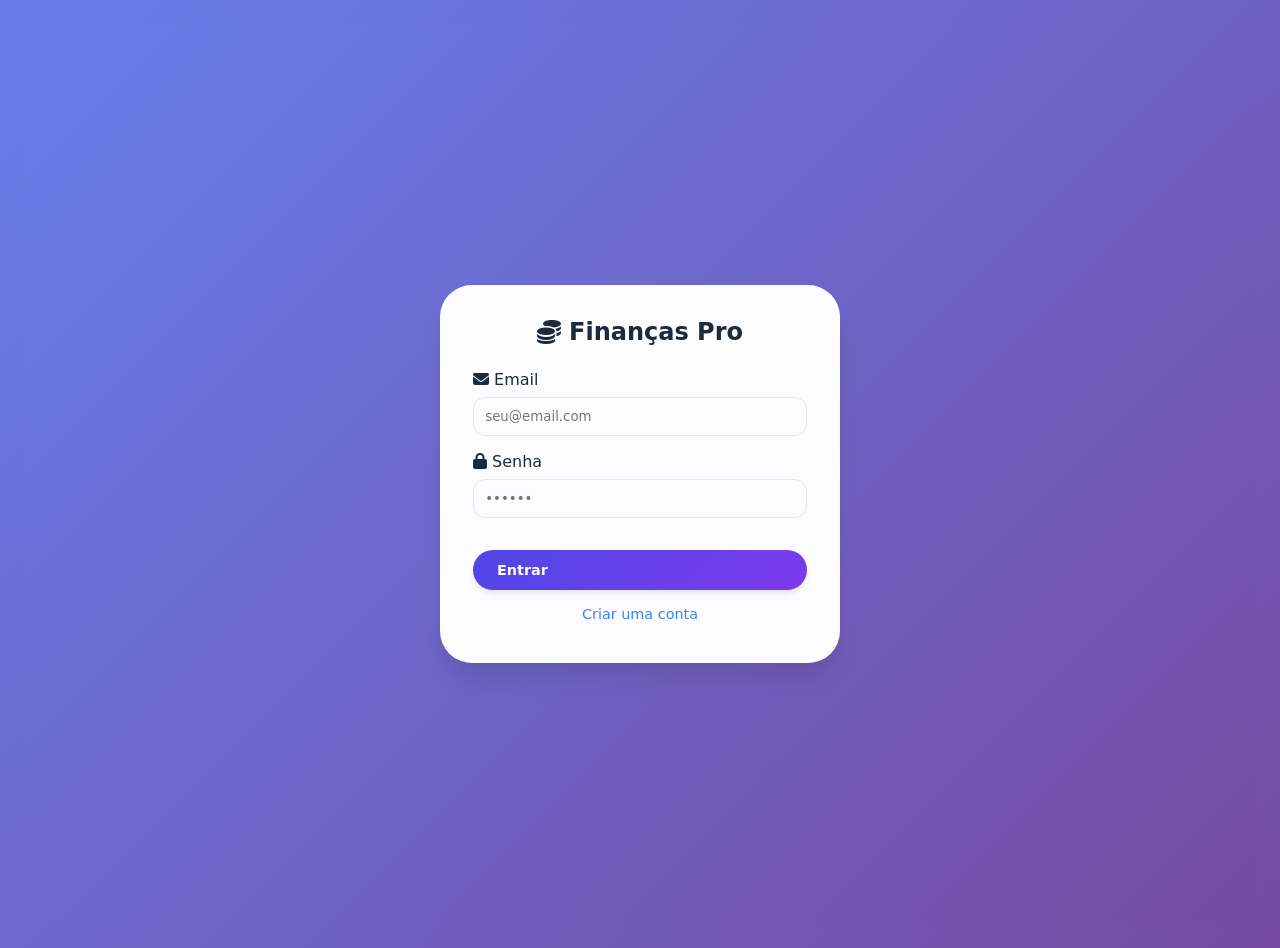
<file: login.html>
<!DOCTYPE html>
<html lang="pt-br">
<head>
    <meta charset="UTF-8">
    <meta name="viewport" content="width=device-width, initial-scale=1.0">
    <title>Finanças Pro | Login</title>
    <link rel="stylesheet" href="https://cdnjs.cloudflare.com/ajax/libs/font-awesome/6.5.1/css/all.min.css">
    <link rel="stylesheet" href="css/style.css">
    <link rel="stylesheet" href="css/login.css">
   
       
</head>
<body>
    <div class="login-container">
        <div class="login-card">
            <h2><i class="fas fa-coins"></i> Finanças Pro</h2>
            <!-- Formulário de login -->
            <form id="loginForm">
                <div class="form-group">
                    <label><i class="fas fa-envelope"></i> Email</label>
                    <input type="email" id="loginEmail" required placeholder="seu@email.com">
                </div>
                <div class="form-group">
                    <label><i class="fas fa-lock"></i> Senha</label>
                    <input type="password" id="loginSenha" required placeholder="••••••">
                </div>
                <button type="submit" class="btn-primary btn-block">Entrar</button>
                <div class="toggle-link" id="showRegisterLink">Criar uma conta</div>
                <div id="loginError" class="error-message"></div>
            </form>
            <!-- Formulário de cadastro (inicialmente oculto) -->
            <form id="registerForm" style="display: none;">
                <div class="form-group">
                    <label><i class="fas fa-user"></i> Nome</label>
                    <input type="text" id="registerNome" required placeholder="Seu nome">
                </div>
                <div class="form-group">
                    <label><i class="fas fa-envelope"></i> Email</label>
                    <input type="email" id="registerEmail" required placeholder="seu@email.com">
                </div>
                <div class="form-group">
                    <label><i class="fas fa-lock"></i> Senha</label>
                    <input type="password" id="registerSenha" required placeholder="Mínimo 6 caracteres">
                </div>
                <button type="submit" class="btn-primary btn-block">Cadastrar</button>
                <div class="toggle-link" id="showLoginLink">Voltar ao login</div>
                <div id="registerError" class="error-message"></div>
            </form>
        </div>
    </div>
    <!-- Scripts -->
    <script src="js/utils.js"></script>
    <script src="js/auth.js"></script>
</body>
</html>
</file>
<file: css/style.css>
* {
    margin: 0;
    padding: 0;
    box-sizing: border-box;
    font-family: 'Inter', system-ui, -apple-system, 'Segoe UI', Roboto, sans-serif;
}

:root {
    --bg-gradient: linear-gradient(135deg, #667eea 0%, #764ba2 100%);
    --card-bg: rgba(255, 255, 255, 0.98);
    --text-primary: #1e293b;
    --text-secondary: #64748b;
    --border-color: #e2e8f0;
    --success: #10b981;
    --danger: #ef4444;
    --info: #3b82f6;
    --shadow-sm: 0 1px 2px 0 rgb(0 0 0 / 0.05);
    --shadow-md: 0 4px 6px -1px rgb(0 0 0 / 0.1);
    --shadow-lg: 0 20px 25px -5px rgb(0 0 0 / 0.1);
}

body.dark {
    --card-bg: rgba(30, 41, 59, 0.98);
    --text-primary: #f1f5f9;
    --text-secondary: #94a3b8;
    --border-color: #334155;
    --bg-gradient: linear-gradient(135deg, #1e1b4b 0%, #4c1d95 100%);
}

body {
    background: var(--bg-gradient);
    padding: 1.5rem;
    transition: background 0.3s ease, color 0.2s ease;
}

.container {
    max-width: 1400px;
    margin: 0 auto;
}

/* Header */
.header {
    background: var(--card-bg);
    backdrop-filter: blur(12px);
    border-radius: 2rem;
    padding: 1rem 2rem;
    margin-bottom: 2rem;
    display: flex;
    justify-content: space-between;
    align-items: center;
    flex-wrap: wrap;
    gap: 1rem;
    box-shadow: var(--shadow-lg);
    border: 1px solid rgba(255,255,255,0.2);
}

.logo h1 {
    font-size: 1.75rem;
    font-weight: 800;
    background: linear-gradient(135deg, #667eea, #764ba2);
    -webkit-background-clip: text;
    background-clip: text;
    color: transparent;
    display: inline-flex;
    align-items: center;
    gap: 0.5rem;
}

.logo p {
    font-size: 0.85rem;
    color: var(--text-secondary);
    margin-top: 0.25rem;
}

.header-actions {
    display: flex;
    gap: 1rem;
    align-items: center;
    flex-wrap: wrap;
}

/* Theme Switch */
.switch {
    position: relative;
    display: inline-block;
    width: 56px;
    height: 28px;
}
.switch input { opacity: 0; width: 0; height: 0; }
.slider {
    position: absolute;
    cursor: pointer;
    top: 0; left: 0; right: 0; bottom: 0;
    background-color: #cbd5e1;
    transition: 0.3s;
    border-radius: 34px;
}
.slider:before {
    position: absolute;
    content: "☀️";
    height: 22px;
    width: 22px;
    left: 3px;
    bottom: 3px;
    background-color: white;
    transition: 0.3s;
    border-radius: 50%;
    display: flex;
    align-items: center;
    justify-content: center;
    font-size: 12px;
}
input:checked + .slider { background-color: #4f46e5; }
input:checked + .slider:before { transform: translateX(28px); content: "🌙"; }

/* Botões */
.btn-primary {
    background: linear-gradient(135deg, #4f46e5, #7c3aed);
    color: white;
    border: none;
    padding: 0.75rem 1.5rem;
    border-radius: 3rem;
    font-weight: 600;
    font-size: 0.9rem;
    cursor: pointer;
    transition: all 0.2s ease;
    display: inline-flex;
    align-items: center;
    gap: 0.5rem;
    box-shadow: var(--shadow-md);
}
.btn-primary:hover {
    transform: translateY(-2px);
    box-shadow: var(--shadow-lg);
}
.btn-secondary {
    background: transparent;
    border: 1px solid var(--border-color);
    color: var(--text-primary);
    padding: 0.5rem 1rem;
    border-radius: 2rem;
    cursor: pointer;
    transition: all 0.2s;
}
.btn-secondary:hover {
    background: rgba(0,0,0,0.05);
}

/* Cards */
.cards-grid {
    display: grid;
    grid-template-columns: repeat(auto-fit, minmax(280px, 1fr));
    gap: 1.5rem;
    margin-bottom: 2rem;
}
.card {
    background: var(--card-bg);
    backdrop-filter: blur(8px);
    border-radius: 1.5rem;
    padding: 1.5rem;
    box-shadow: var(--shadow-md);
    transition: transform 0.2s, box-shadow 0.2s;
    border: 1px solid rgba(255,255,255,0.1);
}
.card:hover {
    transform: translateY(-4px);
    box-shadow: var(--shadow-lg);
}
.card-header {
    display: flex;
    justify-content: space-between;
    align-items: center;
    margin-bottom: 1rem;
}
.card-header i {
    font-size: 2rem;
    opacity: 0.7;
}
.card .label {
    color: var(--text-secondary);
    font-size: 0.85rem;
    letter-spacing: 0.5px;
}
.card .value {
    font-size: 2.2rem;
    font-weight: 800;
    margin: 0.5rem 0;
}
.card.saldo .value { color: var(--info); }
.card.receitas .value { color: var(--success); }
.card.despesas .value { color: var(--danger); }

/* Grid 2 colunas */
.two-columns {
    display: grid;
    grid-template-columns: repeat(auto-fit, minmax(400px, 1fr));
    gap: 1.5rem;
    margin-bottom: 2rem;
}
.panel {
    background: var(--card-bg);
    border-radius: 1.5rem;
    padding: 1.5rem;
    box-shadow: var(--shadow-md);
    border: 1px solid rgba(255,255,255,0.1);
}
.panel h2 {
    font-size: 1.3rem;
    margin-bottom: 1.25rem;
    display: flex;
    align-items: center;
    gap: 0.5rem;
    border-left: 4px solid #4f46e5;
    padding-left: 0.75rem;
}

.panel canvas {
    max-width: 100%;
    height: auto !important;
    max-height: 250px;
}
.full-width {
    grid-column: 1 / -1;
}

/* Tabela */
.table-responsive {
    overflow-x: auto;
}
.transacoes-table {
    width: 100%;
    border-collapse: collapse;
}
.transacoes-table th, .transacoes-table td {
    padding: 1rem;
    text-align: left;
    border-bottom: 1px solid var(--border-color);
}
.badge-receita, .badge-despesa {
    display: inline-block;
    padding: 0.25rem 0.75rem;
    border-radius: 2rem;
    font-size: 0.8rem;
    font-weight: 600;
}
.badge-receita {
    background: rgba(16,185,129,0.2);
    color: var(--success);
}
.badge-despesa {
    background: rgba(239,68,68,0.2);
    color: var(--danger);
}
.btn-icon {
    background: none;
    border: none;
    cursor: pointer;
    font-size: 1.2rem;
    color: var(--danger);
    transition: transform 0.1s;
}
.btn-icon:hover {
    transform: scale(1.1);
}

/* Lista de categorias */
.categorias-list {
    max-height: 350px;
    overflow-y: auto;
}
.categoria-item {
    display: flex;
    justify-content: space-between;
    align-items: center;
    padding: 0.75rem 0;
    border-bottom: 1px solid var(--border-color);
}
.progress-bar {
    height: 6px;
    background: var(--border-color);
    border-radius: 3px;
    margin-top: 0.5rem;
    overflow: hidden;
}
.progress-fill {
    height: 100%;
    background: linear-gradient(90deg, #4f46e5, #a855f7);
    width: 0%;
    border-radius: 3px;
}

/* Modal */
.modal {
    display: none;
    position: fixed;
    top: 0; left: 0;
    width: 100%; height: 100%;
    background: rgba(0,0,0,0.6);
    backdrop-filter: blur(4px);
    justify-content: center;
    align-items: center;
    z-index: 1000;
}
.modal-content {
    background: var(--card-bg);
    border-radius: 1.5rem;
    padding: 2rem;
    width: 90%;
    max-width: 500px;
}
.modal-header {
    display: flex;
    justify-content: space-between;
    align-items: center;
    margin-bottom: 1.5rem;
}
.close {
    font-size: 1.8rem;
    cursor: pointer;
}

/* Formulários dentro do modal */
.form-group {
    margin-bottom: 1rem;
}
.form-group label {
    display: block;
    margin-bottom: 0.5rem;
    font-weight: 500;
}
.form-group input, .form-group select {
    width: 100%;
    padding: 0.7rem;
    border: 1px solid var(--border-color);
    border-radius: 0.75rem;
    background: transparent;
    color: var(--text-primary);
}

/* Toast */
.toast {
    position: fixed;
    bottom: 2rem;
    right: 2rem;
    background: var(--card-bg);
    padding: 0.75rem 1.5rem;
    border-radius: 3rem;
    display: flex;
    align-items: center;
    gap: 0.5rem;
    box-shadow: var(--shadow-lg);
    z-index: 1100;
    display: none;
    animation: slideIn 0.3s;
}
@keyframes slideIn {
    from { transform: translateX(100%); opacity: 0; }
    to { transform: translateX(0); opacity: 1; }
}

/* Responsividade */
/* Força quebra do grid em mobile */
@media (max-width: 768px) {
    .cards-grid {
        grid-template-columns: 1fr; /* cada card ocupa toda a largura */
        gap: 1rem;
    }
    
    .two-columns {
        grid-template-columns: 1fr; /* gráfico e categorias em coluna única */
        gap: 1rem;
    }
    
    /* Ajusta padding interno dos painéis */
    .panel {
        padding: 1rem;
    }
    
    /* Tabela – ativa scroll horizontal apenas se necessário */
    .table-responsive {
        overflow-x: auto;
        -webkit-overflow-scrolling: touch;
    }
    
    /* Ajusta cards */
    .card .value {
        font-size: 1.5rem;
    }
    
    /* Ajusta header – empilha itens */
    .header {
        flex-direction: column;
        text-align: center;
    }
    .header-actions {
        justify-content: center;
    }
    
    /* Lista de categorias – reduz fontes */
    .categoria-item {
        flex-wrap: wrap;
        gap: 0.5rem;
    }
    .categoria-valor, .categoria-nome {
        font-size: 0.9rem;
    }
    .progress-bar {
        width: 100%;
    }
}
</file>
<file: css/login.css>
.login-container {
            display: flex;
            justify-content: center;
            align-items: center;
            min-height: 100vh;
            background: var(--bg-gradient);
            padding: 1rem;
        }
        .login-card {
            background: var(--card-bg);
            backdrop-filter: blur(12px);
            padding: 2rem;
            border-radius: 2rem;
            width: 100%;
            max-width: 400px;
            box-shadow: var(--shadow-lg);
            border: 1px solid rgba(255,255,255,0.2);
        }
        .login-card h2 {
            text-align: center;
            margin-bottom: 1.5rem;
            color: var(--text-primary);
            display: flex;
            align-items: center;
            justify-content: center;
            gap: 0.5rem;
        }
        .form-group {
            margin-bottom: 1rem;
        }
        .form-group label {
            display: block;
            margin-bottom: 0.5rem;
            font-weight: 500;
            color: var(--text-primary);
        }
        .form-group input {
            width: 100%;
            padding: 0.7rem;
            border-radius: 0.75rem;
            border: 1px solid var(--border-color);
            background: transparent;
            color: var(--text-primary);
            transition: all 0.2s;
        }
        .form-group input:focus {
            outline: none;
            border-color: #4f46e5;
        }
        .btn-block {
            width: 100%;
            margin-top: 1rem;
        }
        .toggle-link {
            text-align: center;
            margin-top: 1rem;
            cursor: pointer;
            color: var(--info);
            font-size: 0.9rem;
        }
        .toggle-link:hover {
            text-decoration: underline;
        }
        .error-message {
            color: var(--danger);
            text-align: center;
            margin-top: 0.5rem;
            font-size: 0.85rem;
        }
</file>
